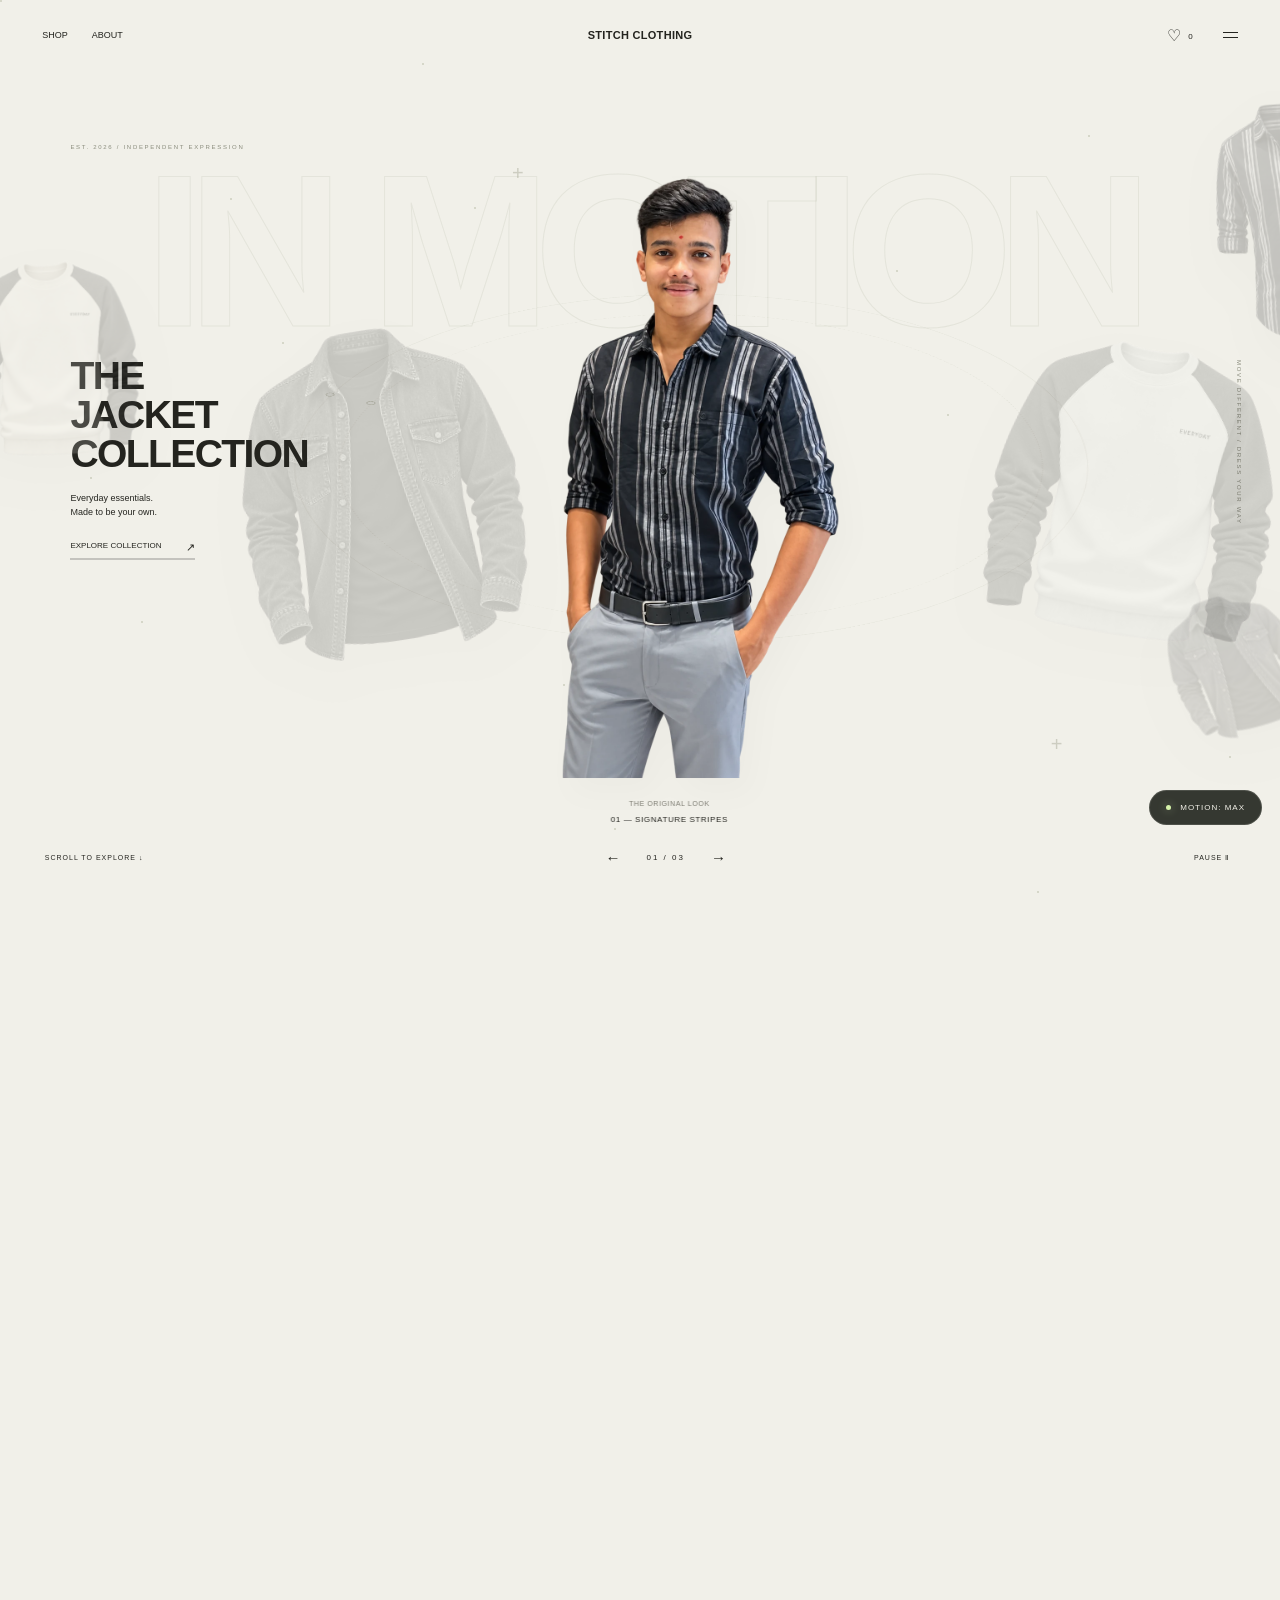
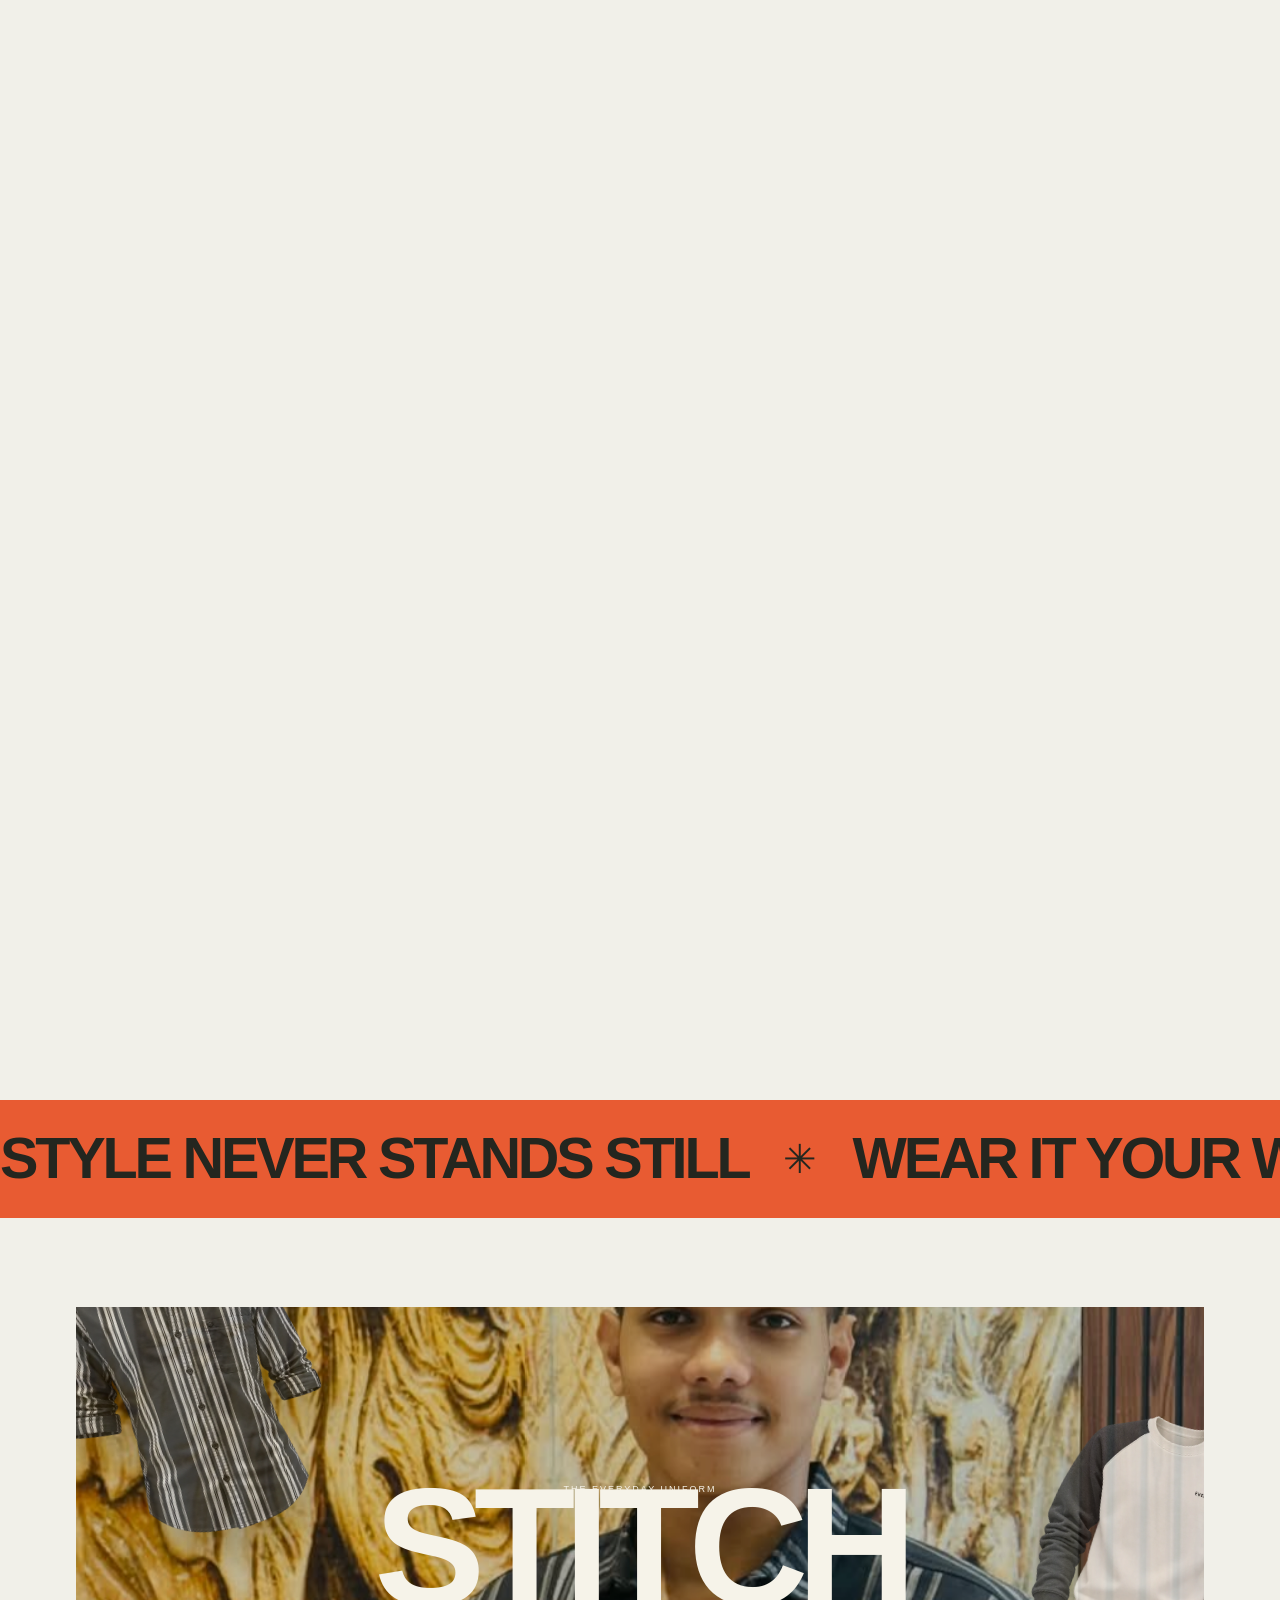
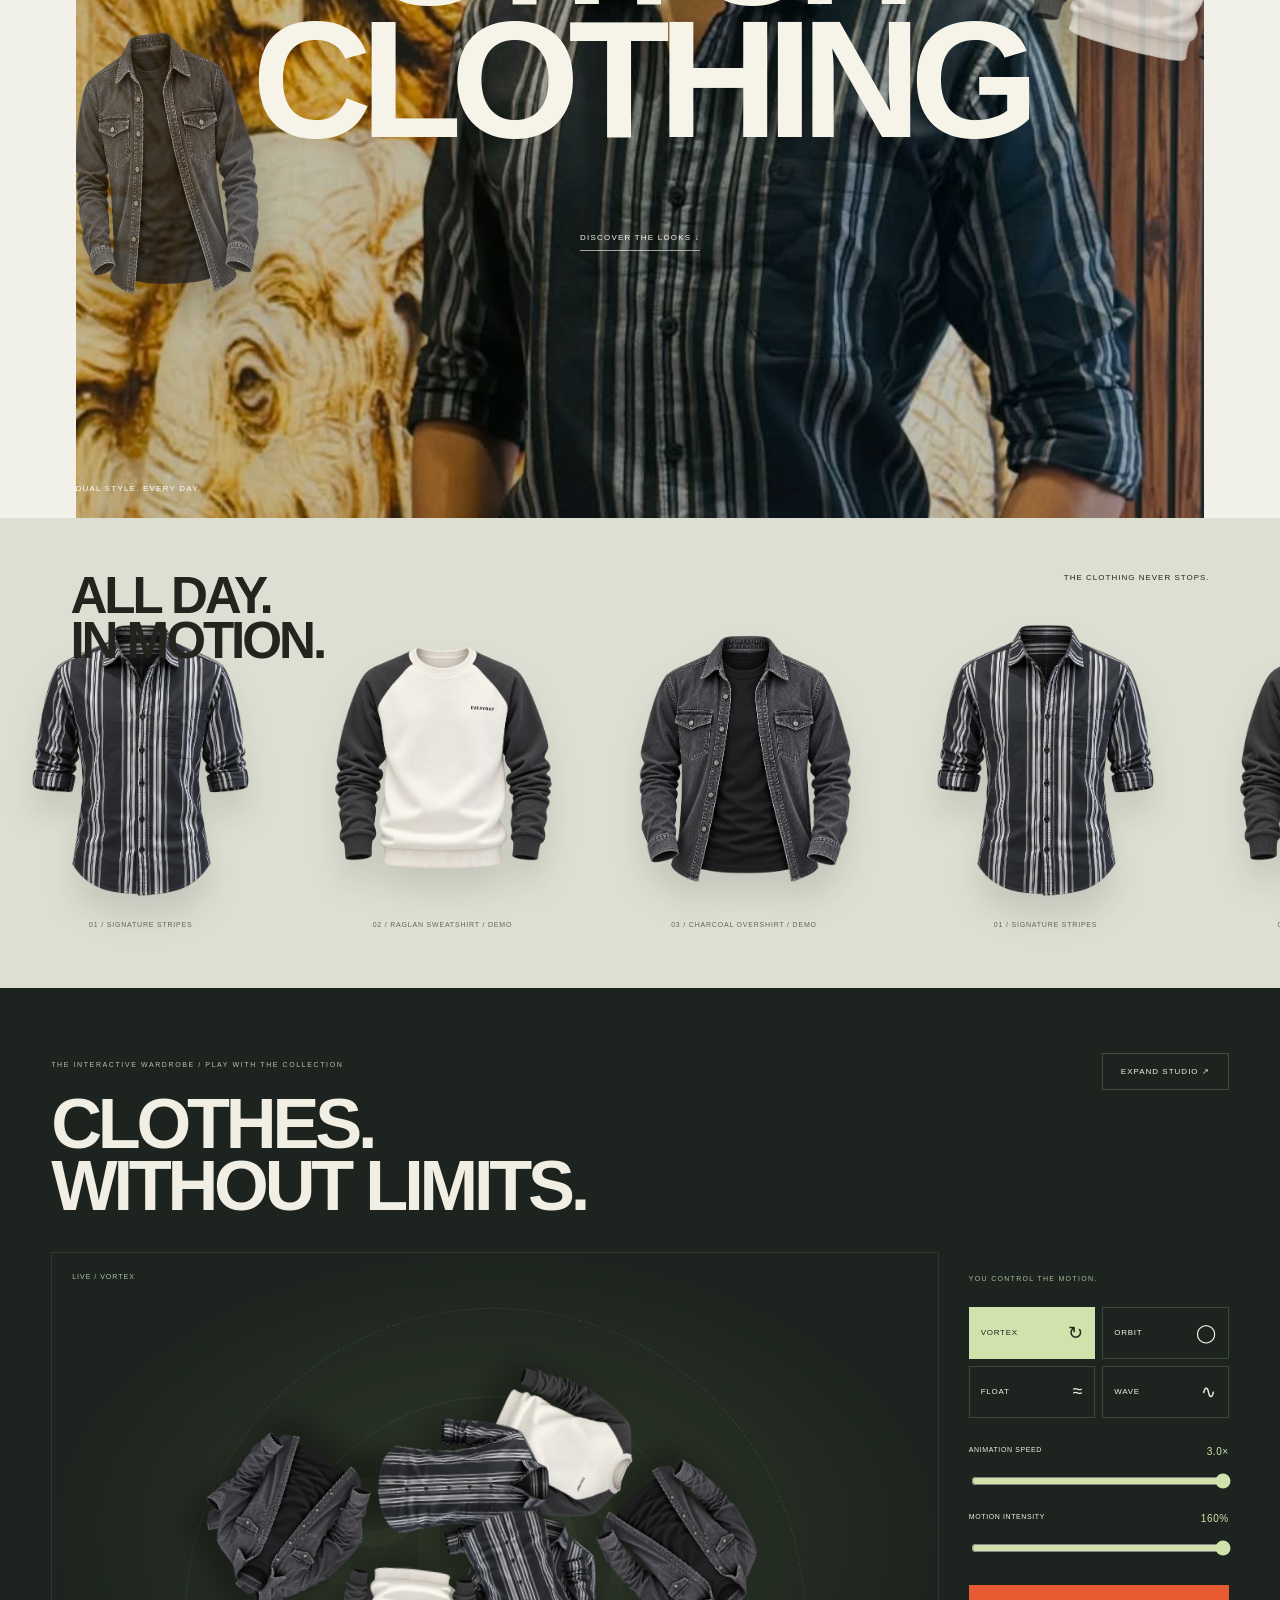
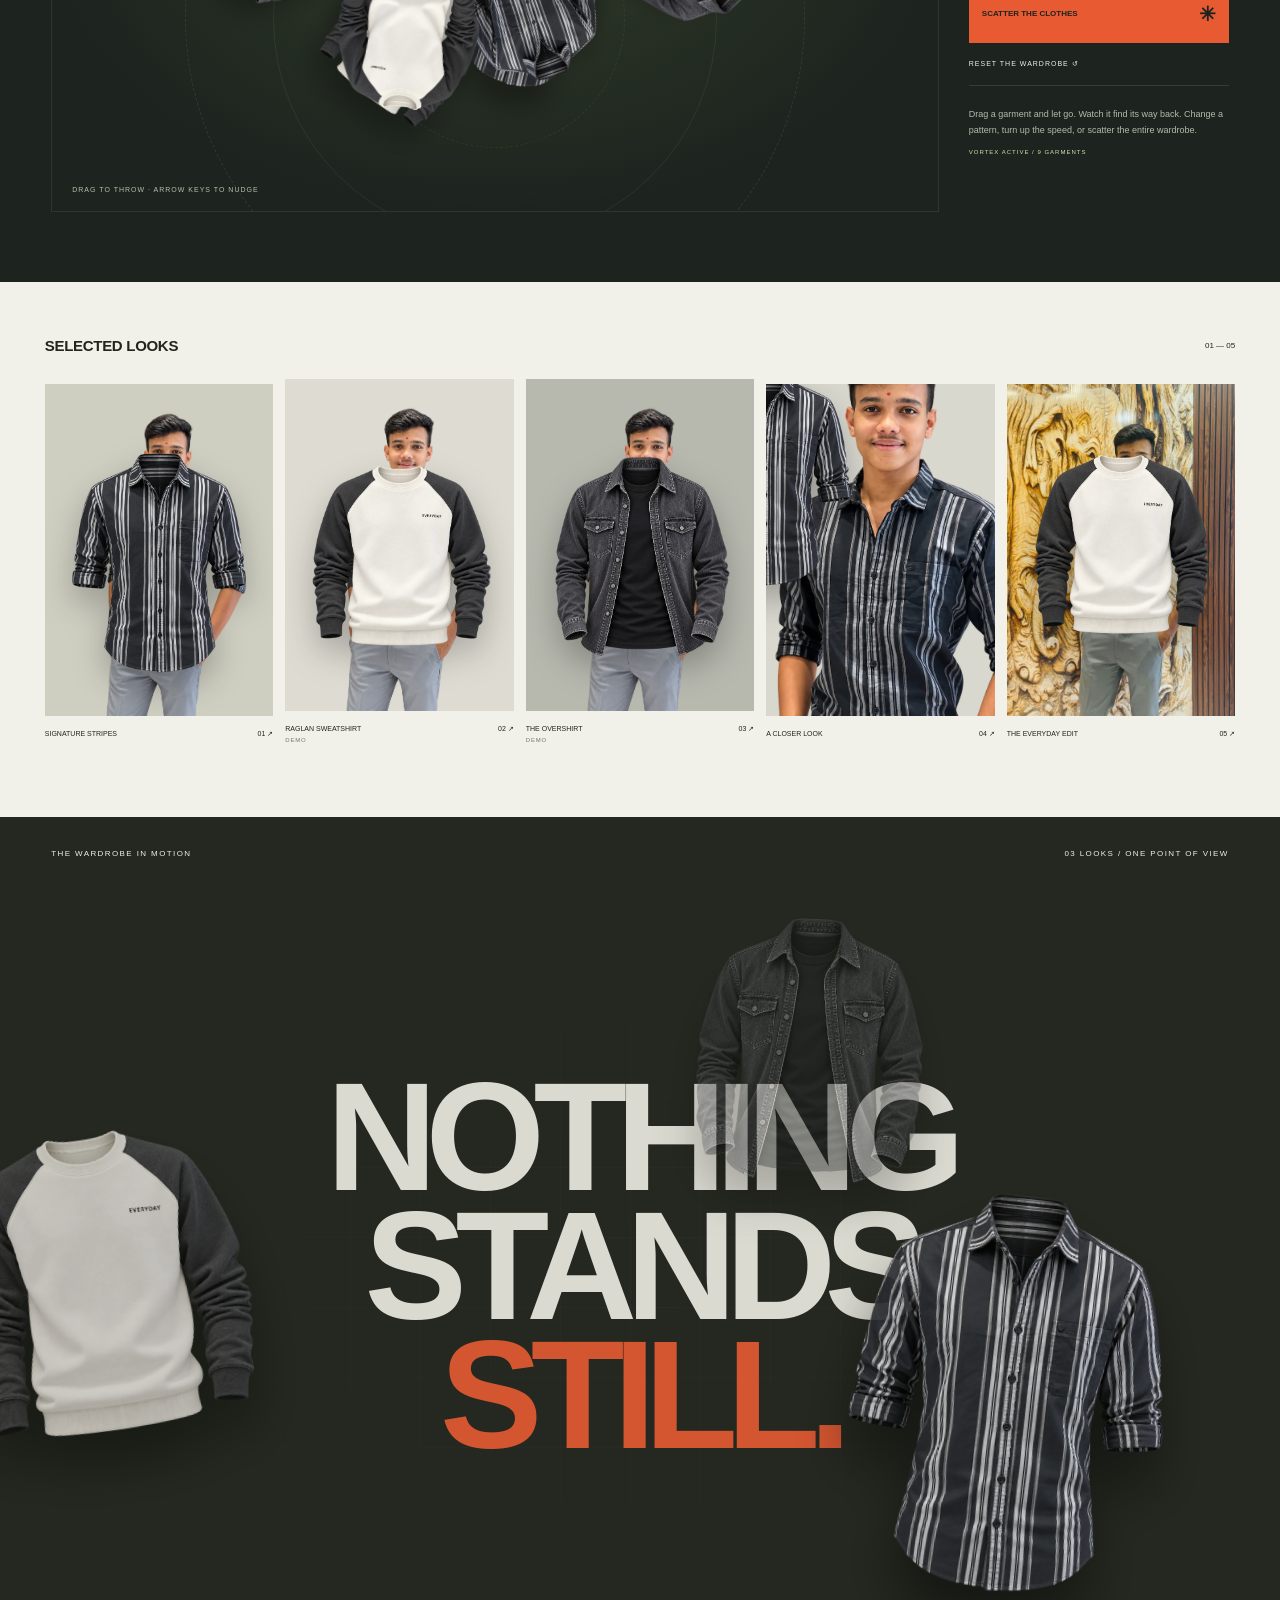
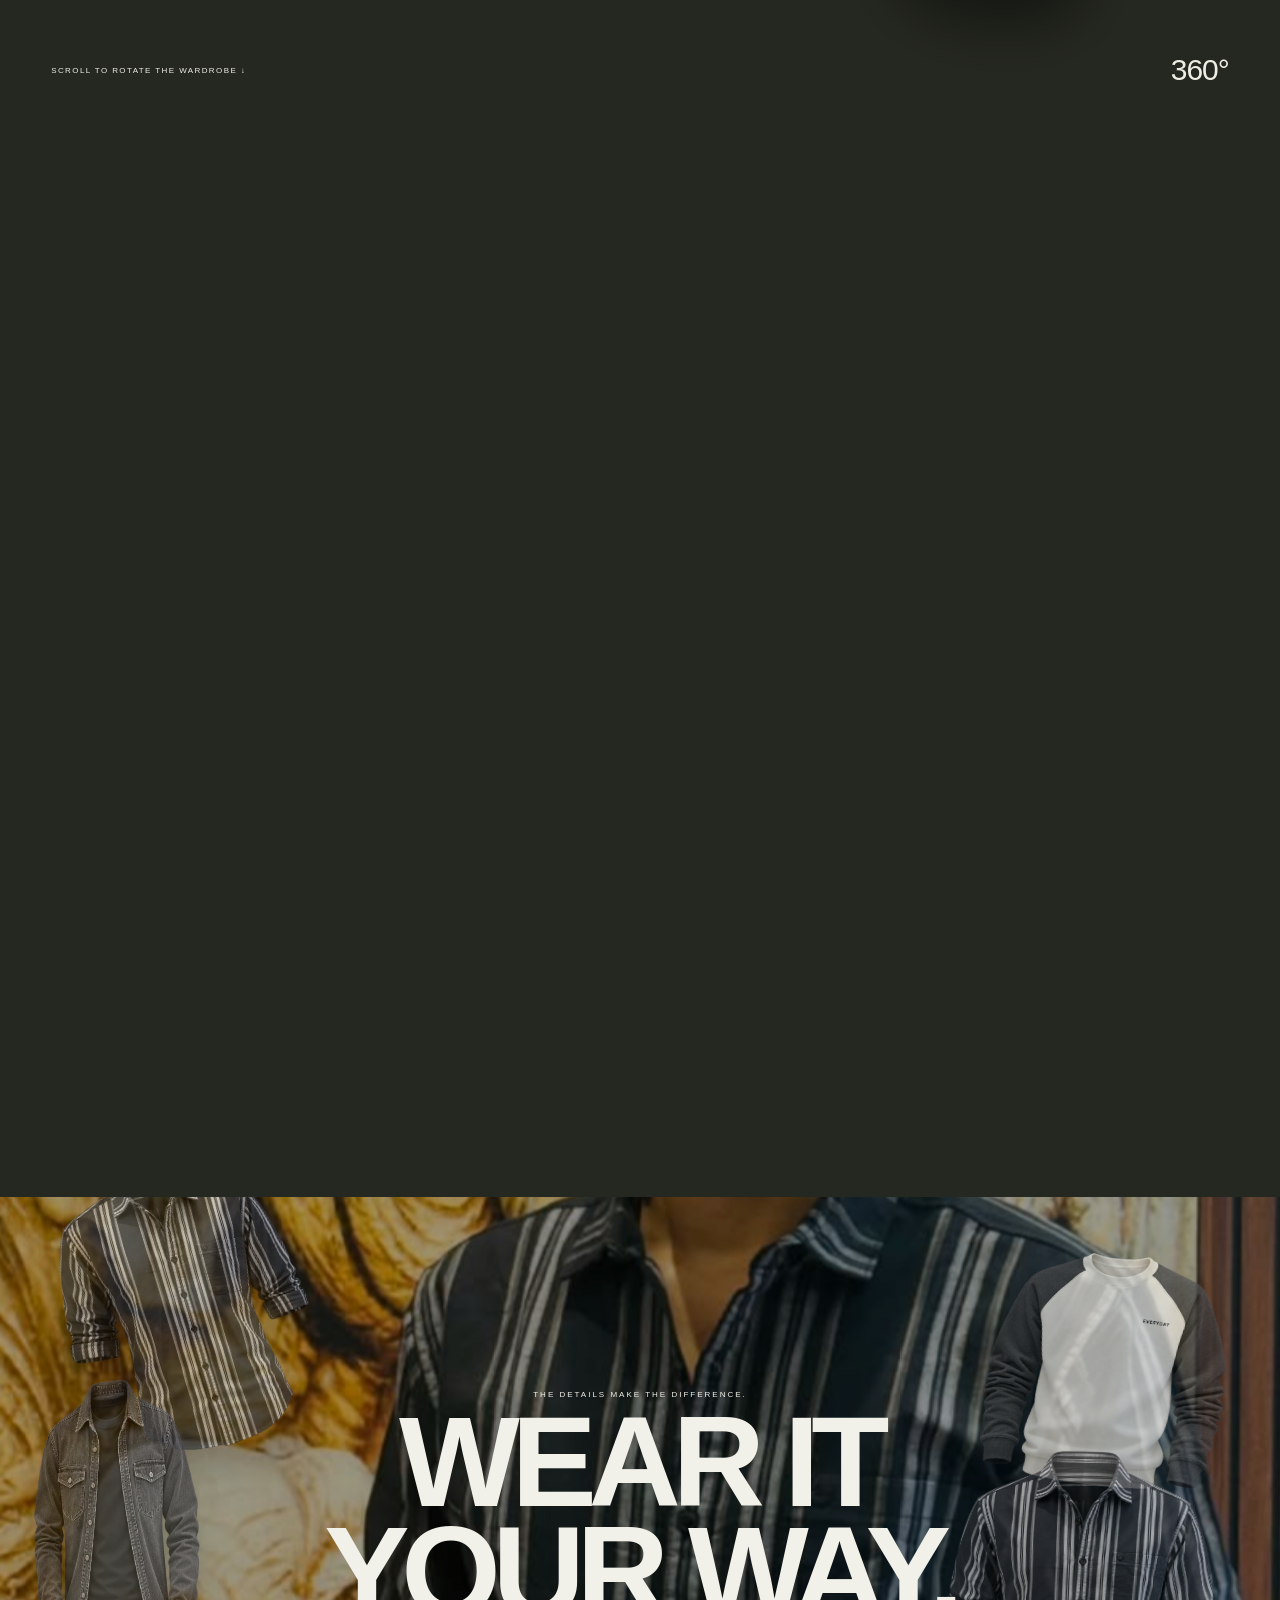
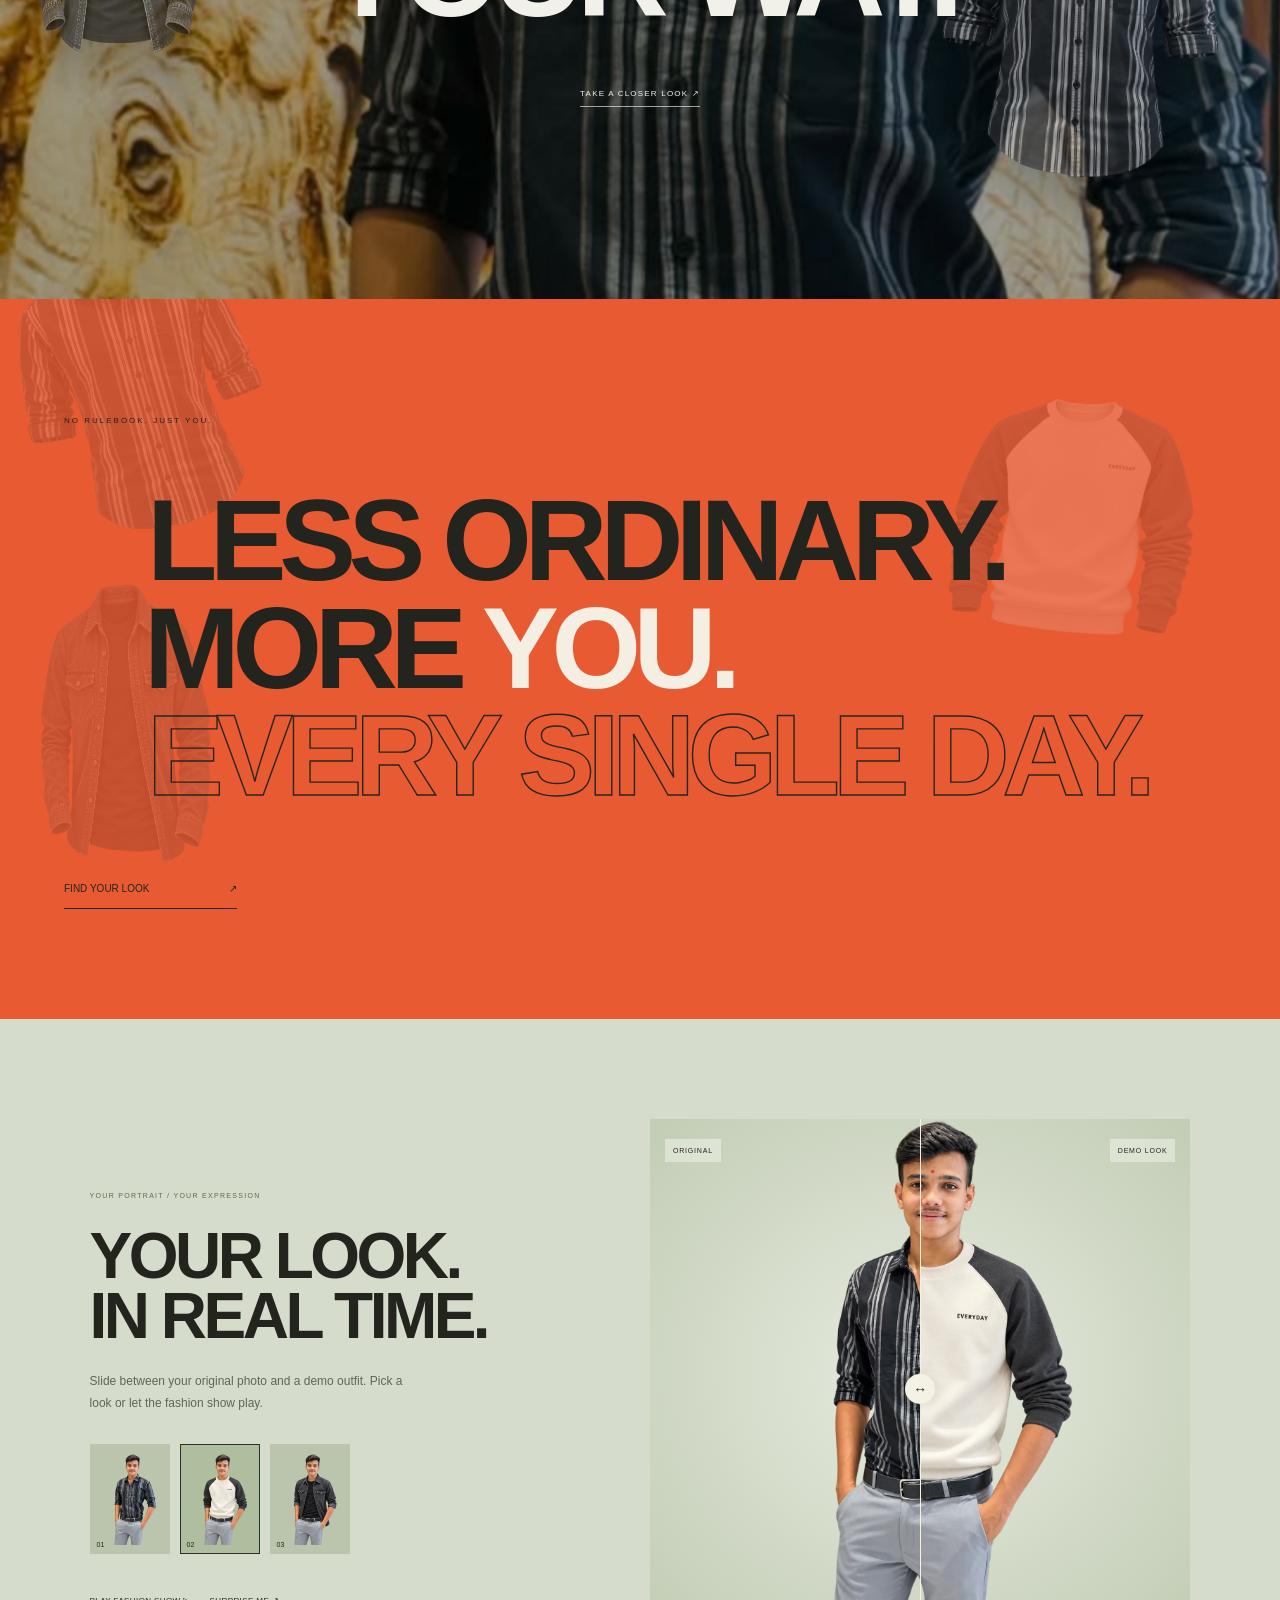
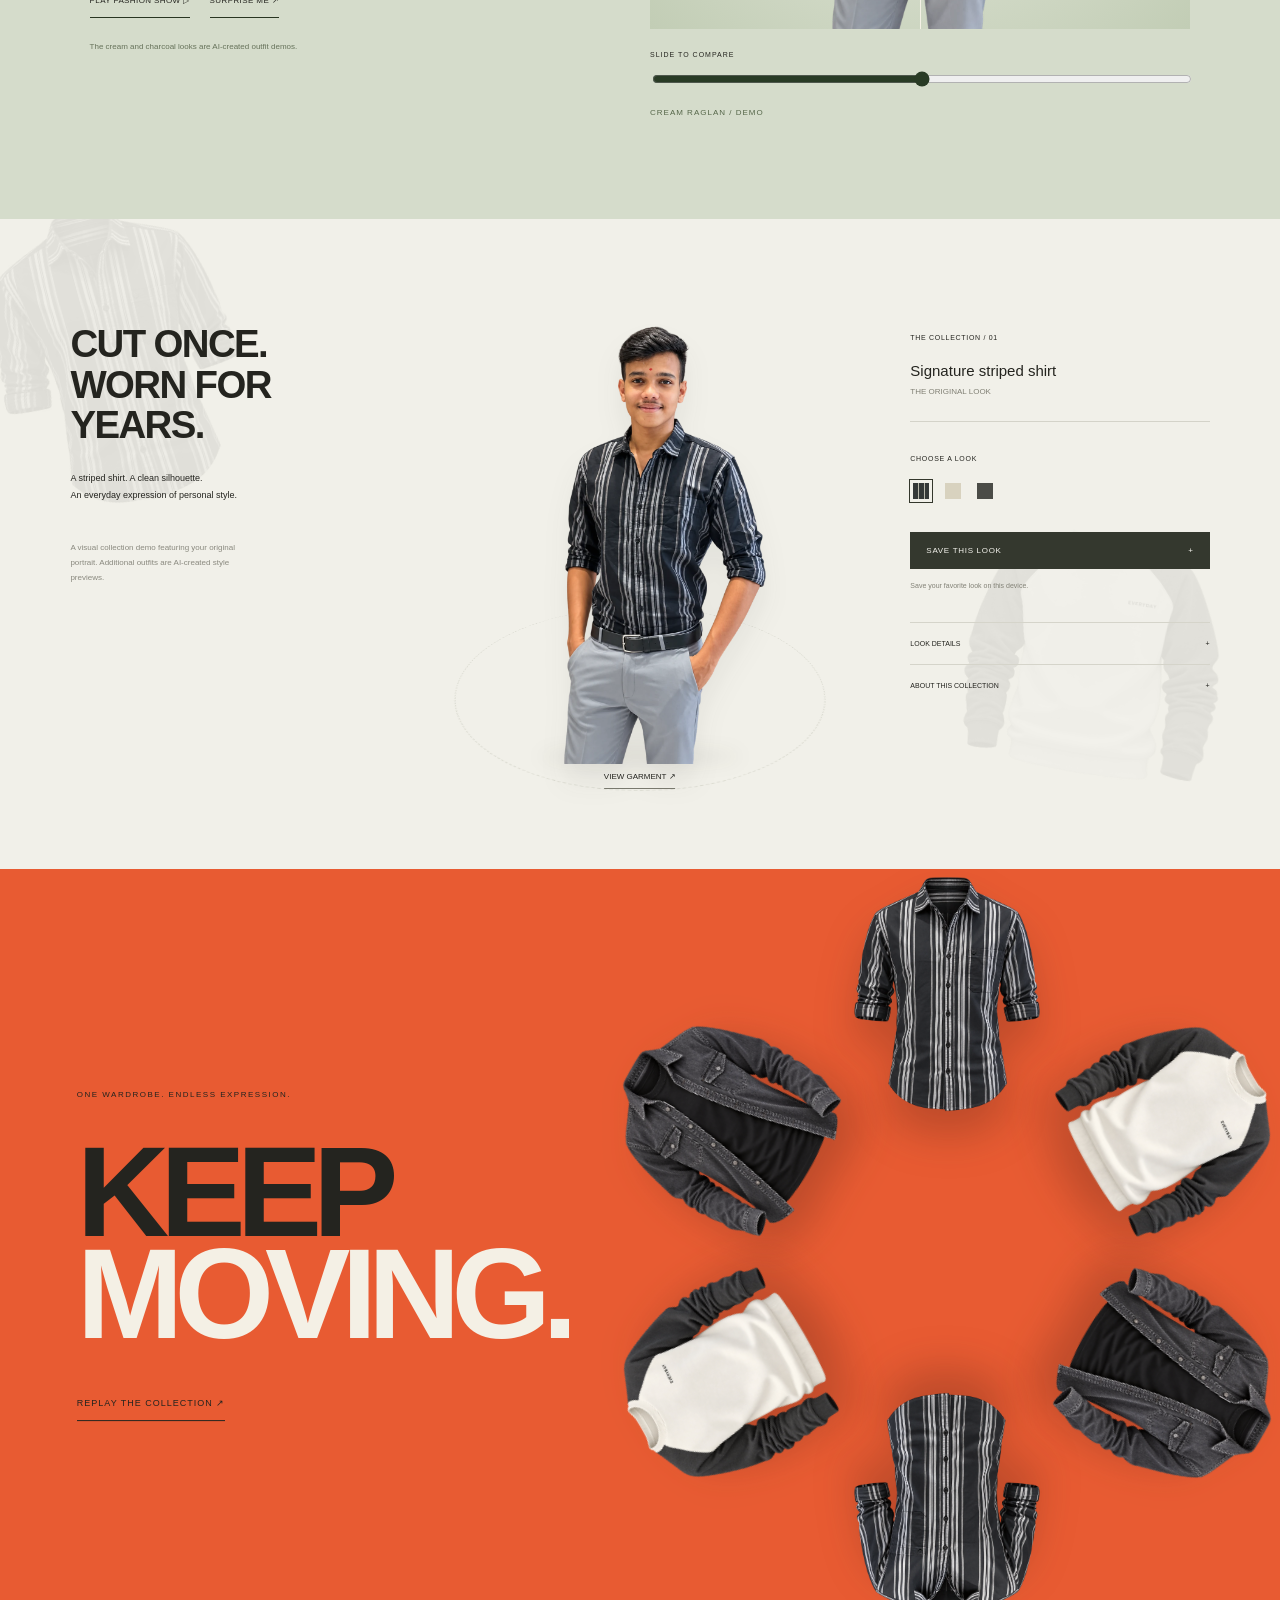
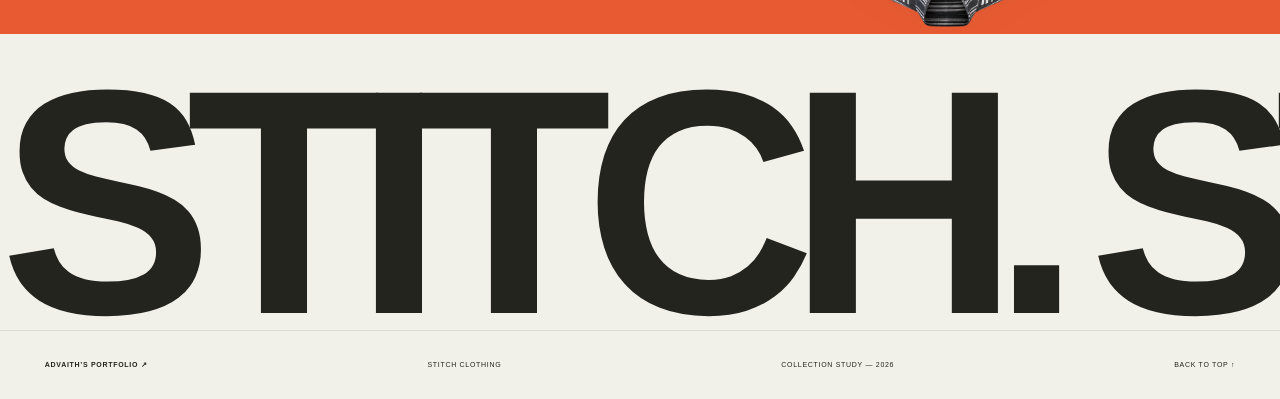
<file: stitch-clothing/index.html>
<!doctype html><html lang="en"><head><meta charset="UTF-8"><meta name="viewport" content="width=device-width, initial-scale=1"><meta name="description" content="A streetwear collection study featuring your portrait and two demo outfits."><title>STITCH CLOTHING — The Collection</title><link rel="stylesheet" href="style.css"><link rel="stylesheet" href="max-motion.css"><link rel="stylesheet" href="full-wardrobe.css"><link rel="stylesheet" href="motion-studio.css"><link rel="canonical" href="https://gampaadvaith2006.github.io/advaith-portfolio/stitch-clothing/"><meta property="og:type" content="website"><meta property="og:title" content="STITCH Clothing — Interactive Motion Studio"><meta property="og:description" content="A fashion frontend demo by Gampa Advaith: draggable garments, animated outfits, four motion patterns, and a live outfit comparison slider."><meta property="og:url" content="https://gampaadvaith2006.github.io/advaith-portfolio/stitch-clothing/"><meta property="og:image" content="https://gampaadvaith2006.github.io/advaith-portfolio/assets/stitch-clothing-preview.jpg"><meta property="og:image:alt" content="Interactive clothing studio with moving garments and animation controls"><meta name="twitter:card" content="summary_large_image"></head><body>
<header><nav aria-label="Main navigation"><a href="#collection">SHOP</a><a href="#lookbook">ABOUT</a></nav><a class="logo" href="#collection">STITCH CLOTHING</a><div class="header-right"><button id="saved-link" aria-label="View saved look">♡ <span id="saved-count">0</span></button><button id="menu-button" aria-label="Open menu" aria-expanded="false"><span></span><span></span></button></div></header><div id="menu" hidden><a href="#collection">THE COLLECTION</a><a href="#lookbook">THE LOOKBOOK</a><a href="#details">THE DETAILS</a></div>
<main><section class="collection-scroll" id="collection"><div class="collection-stage"><div class="collection-copy"><h1>THE<br>JACKET<br>COLLECTION</h1><p>Everyday essentials.<br>Made to be your own.</p><a href="#lookbook" class="small-link">EXPLORE COLLECTION <span>↗</span></a></div><div class="garment garment-left" aria-hidden="true"><img src="assets/shirt.webp" alt=""></div><div class="garment garment-right" aria-hidden="true"><img src="assets/shirt.webp" alt=""></div><div class="model-frame"><img id="model" src="assets/portrait.webp" alt="Original look: dark striped shirt with light tailored trousers"></div><div class="slide-label"><span id="look-type">THE ORIGINAL LOOK</span><span id="look-name">01 — SIGNATURE STRIPES</span></div><div class="collection-bottom"><span>SCROLL TO EXPLORE ↓</span><div class="carousel-controls"><button id="previous" aria-label="Previous outfit">←</button><span id="slide-counter" aria-live="polite">01 / 03</span><button id="next" aria-label="Next outfit">→</button></div><button id="auto-toggle" aria-pressed="true" aria-label="Pause outfit slideshow">PAUSE Ⅱ</button></div></div></section>
<section class="editorial" id="lookbook" aria-label="Collection editorial"><img src="assets/editorial.jpg" alt="Original portrait from the supplied photo" loading="lazy"><div class="editorial-shade"></div><div class="editorial-title"><span>THE EVERYDAY UNIFORM</span><h2>STITCH<br>CLOTHING</h2><a href="#looks">DISCOVER THE LOOKS ↓</a></div><span class="editorial-note">INDIVIDUAL STYLE. EVERY DAY.</span></section>
<section class="looks-section" id="looks"><div class="section-heading"><h2>SELECTED LOOKS</h2><span>01 — 05</span></div><div class="looks-grid"><button class="look-card" data-look="0"><div class="card-image original"><img src="assets/portrait.webp" alt="Original striped shirt look" loading="lazy"></div><div class="card-caption"><span>SIGNATURE STRIPES</span><span>01 ↗</span></div></button><button class="look-card" data-look="1"><div class="card-image cream"><img src="assets/cream.webp" alt="Cream sweatshirt demo outfit" loading="lazy"></div><div class="card-caption"><span>RAGLAN SWEATSHIRT <small>DEMO</small></span><span>02 ↗</span></div></button><button class="look-card" data-look="2"><div class="card-image charcoal"><img src="assets/charcoal.webp" alt="Charcoal overshirt demo outfit" loading="lazy"></div><div class="card-caption"><span>THE OVERSHIRT <small>DEMO</small></span><span>03 ↗</span></div></button><button class="look-card" data-look="0"><div class="card-image detail-crop"><img src="assets/portrait.webp" alt="Striped shirt collar and fabric details" loading="lazy"></div><div class="card-caption"><span>A CLOSER LOOK</span><span>04 ↗</span></div></button><button class="look-card" data-look="2"><div class="card-image editorial-crop"><img src="assets/editorial.jpg" alt="Original portrait and setting" loading="lazy"></div><div class="card-caption"><span>THE EVERYDAY EDIT</span><span>05 ↗</span></div></button></div></section>
<section class="campaign"><img src="assets/editorial.jpg" alt="Portrait editorial detail" loading="lazy"><div><span>THE DETAILS MAKE THE DIFFERENCE.</span><h2>WEAR IT<br>YOUR WAY.</h2><a href="#details">TAKE A CLOSER LOOK ↗</a></div></section>
<section class="product-section" id="details"><div class="product-copy"><h2>CUT ONCE.<br>WORN FOR<br>YEARS.</h2><p>A striped shirt. A clean silhouette.<br>An everyday expression of personal style.</p><p class="demo-note">A visual collection demo featuring your original portrait. Additional outfits are AI-created style previews.</p></div><div class="product-image"><img id="detail-model" src="assets/portrait.webp" alt="Original striped shirt outfit"><button id="view-toggle" aria-label="Switch product view">VIEW SHIRT ↗</button></div><div class="product-info"><span class="overline">THE COLLECTION / 01</span><h3 id="product-name">Signature striped shirt</h3><p id="product-note">THE ORIGINAL LOOK</p><div class="rule"></div><span class="field-label">CHOOSE A LOOK</span><div class="swatches"><button class="swatch stripe selected" aria-label="Select original striped shirt" data-look="0" aria-pressed="true"></button><button class="swatch ivory" aria-label="Select cream demo sweatshirt" data-look="1" aria-pressed="false"></button><button class="swatch dark" aria-label="Select charcoal demo overshirt" data-look="2" aria-pressed="false"></button></div><button class="save-button" id="save-look">SAVE THIS LOOK <span>+</span></button><p class="save-note" id="save-status" role="status">Save your favorite look on this device.</p><details><summary>LOOK DETAILS <span>+</span></summary><p id="look-description">Dark charcoal shirt with fine vertical stripes, an open collar, and light tailored trousers.</p></details><details><summary>ABOUT THIS COLLECTION <span>+</span></summary><p>A design demo inspired by the supplied video. The original look uses your background-removed photo. The other two outfits are demo styling concepts.</p></details></div></section></main><footer><a href="../">ADVAITH’S PORTFOLIO ↗</a><a href="#collection">STITCH CLOTHING</a><span>COLLECTION STUDY — 2026</span><a href="#collection">BACK TO TOP ↑</a></footer><script src="app.js"></script><script src="max-motion.js"></script><script src="full-wardrobe.js"></script><script src="motion-studio.js"></script></body></html>
</file>
<file: stitch-clothing/style.css>
:root{--paper:#f1f0e9;--ink:#24241f;--progress:0}*{box-sizing:border-box}html{scroll-behavior:smooth;scroll-padding-top:65px}body{margin:0;background:var(--paper);color:var(--ink);font-family:Arial,Helvetica,sans-serif}a{color:inherit;text-decoration:none}button{color:inherit;font:inherit;cursor:pointer;border:0;background:none}button,a{-webkit-tap-highlight-color:transparent}button:focus-visible,a:focus-visible,summary:focus-visible{outline:2px solid #575c45;outline-offset:5px}header{height:70px;position:absolute;top:0;left:0;right:0;padding:0 3.3%;display:grid;grid-template-columns:1fr 1fr 1fr;align-items:center;z-index:20;font-size:9px}header nav{display:flex;gap:24px}.logo{font-weight:700;letter-spacing:.3px;text-align:center;font-size:11px}.header-right{display:flex;align-items:center;justify-content:end;gap:22px}#saved-link{font-size:16px;padding:8px}#saved-count{font-size:8px;vertical-align:middle;margin-left:3px}#menu-button{display:flex;flex-direction:column;gap:4px;padding:10px 0}#menu-button span{width:15px;height:1px;background:var(--ink)}#menu{position:absolute;right:3%;top:60px;z-index:22;padding:30px;background:#e4e3da;box-shadow:0 6px 25px #0000000c}#menu a{display:block;font-size:11px;padding:13px 25px}.collection-scroll{height:200svh;position:relative}.collection-stage{height:100svh;min-height:550px;position:sticky;top:0;overflow:hidden;background:var(--paper);transition:background-color .8s}.collection-copy{position:absolute;left:5.5%;top:43%;z-index:5;transform:translateY(-15%);width:220px}h1{font-size:clamp(28px,3.05vw,55px);line-height:.93;letter-spacing:-1.6px;margin:0 0 17px;font-weight:800}.collection-copy p{font-size:9px;line-height:1.6;margin:0}.small-link{font-size:8px;display:inline-flex;gap:24px;margin-top:21px;padding-bottom:5px;border-bottom:1px solid #3337}.small-link span{font-size:11px}.model-frame{position:absolute;height:67%;width:36%;left:37%;bottom:12%;z-index:3;overflow:hidden;transform:translateY(calc(var(--progress) * -10px))}.model-frame img{height:100%;width:100%;object-fit:contain;object-position:center bottom;transform:translateX(-6%);opacity:1;transition:opacity .25s,translate .65s;filter:drop-shadow(10px 15px 14px #00000005)}.model-frame img.changing{opacity:0;translate:25px 0}.garment{position:absolute;top:33%;width:25%;height:43%;z-index:1;opacity:.19;filter:grayscale(1);will-change:transform}.garment img{height:100%;width:100%;object-fit:contain}.garment-left{left:17%;transform:translateX(calc(var(--progress) * -100px)) rotate(-9deg)}.garment-right{right:-1%;transform:translateX(calc(var(--progress) * 100px)) rotate(9deg)}.slide-label{position:absolute;bottom:8.4%;left:50%;transform:translateX(-25%);display:flex;flex-direction:column;align-items:center;gap:8px;font-size:8px;letter-spacing:.6px}.slide-label span:first-child{font-size:7px;color:#7d7c72}.collection-bottom{position:absolute;left:3.5%;right:3.5%;bottom:26px;display:flex;align-items:center;justify-content:space-between;font-size:7px;letter-spacing:1px}.carousel-controls{display:flex;align-items:center;gap:14px}.carousel-controls button{font-size:15px;padding:8px 12px}.carousel-controls span{font-size:8px;letter-spacing:2px}.collection-bottom>button{font-size:7px;letter-spacing:1px}.editorial{height:100svh;min-height:550px;max-height:1100px;position:relative;overflow:hidden;background:#353932}.editorial>img{width:100%;height:100%;object-fit:cover;object-position:50% 32%}.editorial-shade{position:absolute;inset:0;background:#0003}.editorial-title{position:absolute;inset:0;display:flex;align-items:center;justify-content:center;flex-direction:column;color:#f6f3e9;text-align:center}.editorial-title>span{font-size:9px;letter-spacing:2px}.editorial-title h2{font-size:clamp(65px,13vw,220px);line-height:.8;letter-spacing:-.07em;margin:36px 0;font-weight:900}.editorial-title a,.campaign a{font-size:8px;letter-spacing:1.2px;border-bottom:1px solid #fff9;padding-bottom:8px}.editorial-note{position:absolute;bottom:25px;left:3.5%;font-size:8px;letter-spacing:1.2px;color:white}.looks-section{padding:55px 3.5% 60px}.section-heading{display:flex;align-items:center;justify-content:space-between;margin-bottom:25px}.section-heading h2{font-size:15px;letter-spacing:-.3px;margin:0}.section-heading>span{font-size:8px}.looks-grid{display:grid;grid-template-columns:repeat(5,1fr);gap:12px}.look-card{padding:0;text-align:left;min-width:0}.card-image{position:relative;height:clamp(190px,26vw,430px);overflow:hidden;background:#d8d8cf}.card-image img{width:100%;height:100%;object-fit:contain;object-position:bottom;transition:transform .7s}.look-card:hover img{transform:scale(1.045)}.cream{background:#dedbd2}.charcoal{background:#b7b8ae}.original{background:#cecec1}.detail-crop img{height:175%;max-width:none;position:absolute;width:175%;left:-40%;top:-15%;object-fit:cover}.editorial-crop img{object-fit:cover;object-position:55% 25%}.card-caption{display:flex;justify-content:space-between;gap:4px;font-size:7px;padding:12px 0;line-height:1.7}.card-caption small{display:block;font-size:6px;color:#77776d;letter-spacing:.8px}.campaign{height:78svh;min-height:450px;max-height:900px;position:relative;overflow:hidden;background:#292a24}.campaign>img{width:100%;height:100%;object-fit:cover;object-position:50% 47%;filter:brightness(.65);transform:scale(1.4)}.campaign>div{position:absolute;inset:0;display:flex;align-items:center;justify-content:center;flex-direction:column;color:var(--paper)}.campaign span{font-size:8px;letter-spacing:2px}.campaign h2{font-size:clamp(55px,10vw,150px);line-height:.86;letter-spacing:-.065em;text-align:center;margin:35px 0}.product-section{min-height:650px;padding:105px 5.5% 90px;display:grid;grid-template-columns:1fr 1.35fr 1fr;gap:6%;align-items:start}.product-copy h2{font-size:clamp(27px,3vw,52px);line-height:.97;letter-spacing:-1.6px;margin:0 0 25px}.product-copy p{font-size:9px;line-height:1.9;max-width:210px}.product-copy .demo-note{font-size:8px;color:#8a897f;margin-top:35px;max-width:180px}.product-image{height:440px;position:relative;text-align:center}.product-image>img{width:100%;height:100%;object-fit:contain}.product-image>button{position:absolute;bottom:-25px;left:50%;transform:translateX(-50%);white-space:nowrap;font-size:8px;border-bottom:1px solid #79796e;padding:7px 0}.product-info{padding-top:2px}.overline,.field-label{font-size:7px;letter-spacing:.7px}h3{font-size:15px;font-weight:500;margin:18px 0 8px}.product-info>p{font-size:8px;color:#828176}.rule{height:1px;background:#d4d3c9;margin:25px 0}.swatches{display:flex;gap:10px;margin:15px 0 30px}.swatch{height:22px;width:22px;padding:0;border:3px solid var(--paper);outline:1px solid transparent}.swatch.selected{outline-color:#34372c}.stripe{background:repeating-linear-gradient(90deg,#343837 0px,#343837 5px,#b7b7aa 5px,#b7b7aa 6px)}.ivory{background:#d8d2bf}.dark{background:#4b4c47}.save-button{width:100%;display:flex;justify-content:space-between;background:#34382e;color:#f5f4ee;padding:14px 16px;font-size:8px;letter-spacing:.7px}.save-note{font-size:7px!important;margin:12px 0 30px!important;line-height:1.5}details{border-top:1px solid #d5d4ca;padding:17px 0;font-size:8px}summary{list-style:none;cursor:pointer;display:flex;justify-content:space-between;font-size:7px}summary::-webkit-details-marker{display:none}details p{line-height:1.9;color:#747368}footer{padding:30px 3.5%;border-top:1px solid #dcdcd2;display:flex;justify-content:space-between;font-size:7px;letter-spacing:.7px}footer>a:first-child{font-weight:bold}@media(min-width:1600px){.collection-copy{left:8%}.model-frame{width:32%;left:39%}.garment-left{left:22%}}@media(max-width:640px){header{height:60px;padding:0 5%;font-size:7px}header nav{gap:12px}.logo{font-size:9px;white-space:nowrap}.header-right{gap:10px}.collection-stage{min-height:600px}.collection-copy{left:6%;top:30%;width:150px}h1{font-size:29px;letter-spacing:-1.1px}.collection-copy p{font-size:8px}.small-link{font-size:6px;gap:13px;margin-top:14px}.model-frame{height:57%;width:65%;left:29%;bottom:14%}.garment{top:38%;height:29%;width:42%;opacity:.13}.garment-left{left:-9%}.garment-right{right:-18%}.slide-label{left:57%;bottom:9.5%;transform:translateX(-25%);font-size:6px}.slide-label span:first-child{font-size:6px}.collection-bottom{bottom:20px;font-size:6px}.collection-bottom>button{font-size:6px}.carousel-controls{gap:5px}.carousel-controls button{padding:6px}.editorial{min-height:600px}.editorial>img{object-position:54% center}.editorial-title h2{font-size:20vw}.looks-section{padding:35px 5%}.section-heading h2{font-size:12px}.looks-grid{grid-template-columns:repeat(5,145px);overflow:auto;scroll-snap-type:x mandatory;padding-bottom:10px}.look-card{scroll-snap-align:start}.card-image{height:220px}.campaign{height:70svh;min-height:450px}.campaign>img{object-position:58% center}.product-section{grid-template-columns:1fr 1.1fr;padding:60px 6%;gap:30px 10px}.product-copy h2{font-size:28px}.product-copy p{font-size:8px}.product-image{height:330px}.product-info{grid-column:1/-1;padding-top:30px}.product-copy .demo-note{max-width:140px;font-size:7px}.product-info h3{font-size:18px}.product-info>p,details p{font-size:10px}.product-info .overline,.field-label,summary{font-size:9px}.save-button{font-size:10px;padding:18px}.save-note{font-size:8px!important}footer{font-size:6px;gap:10px}}@media(prefers-reduced-motion:reduce){html{scroll-behavior:auto}*{transition:none!important}.collection-scroll{height:100svh}.collection-stage{position:relative}.garment{transform:none!important}}

/* Choreographed wardrobe and scroll motion. */
.collection-scroll{height:300svh}
.collection-stage{perspective:1100px}
.model-frame{transform:none;overflow:visible}
.model-frame img{transition:none;translate:none;transform:translateX(-6%);will-change:auto}
.model-frame img.changing{opacity:1;translate:none}
.garment{transition:opacity .25s;animation:garment-drift 5s ease-in-out infinite alternate}
.garment-left{left:17%;transform:rotate(-9deg)}
.garment-right{right:-1%;transform:rotate(9deg);animation-delay:-2.5s}
.garment img{filter:drop-shadow(0 18px 18px #0000000c)}
.flying-garment{position:absolute;left:0;top:0;object-fit:contain;pointer-events:none;opacity:0;z-index:7;will-change:transform,opacity;backface-visibility:hidden}
.flying-garment.outgoing{z-index:6}
.wardrobe-changing .garment{animation-play-state:paused}
.collection-copy{transform:translate3d(0,calc(-15% - var(--progress)*20px),0)}
.editorial{--section-progress:0;will-change:clip-path}
.editorial>img{transform:translateY(calc((.5 - var(--section-progress))*80px)) scale(calc(1.18 - var(--section-progress)*.13));will-change:transform}
.editorial-title h2{transform:translateY(calc((.5 - var(--section-progress))*-100px));will-change:transform}
.campaign{--section-progress:0}
.campaign>img{transform:translateY(calc((.5 - var(--section-progress))*70px)) scale(calc(1.5 - var(--section-progress)*.2));will-change:transform}
.campaign h2{transform:translateY(calc((.5 - var(--section-progress))*-55px))}
.scroll-reveal{opacity:0;transform:translateY(42px);transition:opacity .8s ease var(--reveal-delay,0ms),transform 1s cubic-bezier(.16,1,.3,1) var(--reveal-delay,0ms)}
.scroll-reveal.revealed{opacity:1;transform:translateY(0)}
.product-image{perspective:900px}
.product-image>img{backface-visibility:hidden}
@keyframes garment-drift{from{translate:0 -6px;rotate:-1deg}to{translate:0 7px;rotate:1deg}}
@media(max-width:640px){.garment-left{left:-9%}.garment-right{right:-18%}.collection-scroll{height:270svh}}
@media(prefers-reduced-motion:reduce){.collection-scroll{height:100svh}.garment{animation:none}.flying-garment{display:none}.scroll-reveal{opacity:1;transform:none}.editorial,.editorial>img,.editorial-title h2,.campaign>img,.campaign h2{transform:none!important;clip-path:none!important}.collection-copy{transform:translateY(-15%)}}
</file>
<file: stitch-clothing/max-motion.css>
:root{--accent:#e85b32;--reading:0}.reading-progress{position:fixed;top:0;left:0;width:100%;height:3px;background:var(--accent);transform:scaleX(var(--reading));transform-origin:left;z-index:100;pointer-events:none}.motion-toggle{position:fixed;bottom:18px;right:18px;z-index:50;background:#23261fe8;color:#f4f2e9;padding:12px 16px;border:1px solid #c4c3b82e;border-radius:30px;font-size:8px;letter-spacing:1px;backdrop-filter:blur(12px);display:flex;align-items:center;gap:9px}.motion-toggle i{height:5px;width:5px;background:#d6f3aa;border-radius:50%;box-shadow:0 0 10px #d6f3aa70;animation:signal-pulse 2s ease-in-out infinite}.motion-cursor{position:fixed;left:-18px;top:-18px;width:36px;height:36px;border:1px solid #77796b80;border-radius:50%;z-index:200;pointer-events:none;opacity:0;transition:width .35s,height .35s,margin .35s,background .35s,opacity .3s;mix-blend-mode:difference;color:white;display:grid;place-items:center}.motion-cursor span{opacity:0;font-size:8px;letter-spacing:1px}.motion-cursor.is-visible{opacity:1}.motion-cursor.is-over{width:54px;height:54px;margin:-9px;background:#f4f2e915}.motion-cursor.is-card{width:76px;height:76px;margin:-20px;background:#e85b32;mix-blend-mode:normal;border-color:transparent}.motion-cursor.is-card span{opacity:1}.hero-atmosphere{position:absolute;inset:0;overflow:hidden;pointer-events:none;z-index:0}.outline-word{position:absolute;left:50%;top:14%;transform:translateX(-50%);white-space:nowrap;font-size:clamp(100px,17vw,300px);font-weight:900;letter-spacing:-.08em;color:transparent;-webkit-text-stroke:1px #666b4f17;animation:outline-drift 14s ease-in-out infinite alternate}.orbit-ring{position:absolute;left:54%;top:52%;width:min(62vw,900px);height:min(62vw,900px);border:1px solid #7d826215;border-radius:50%;transform:translate(-50%,-50%) rotateX(64deg) rotate(-25deg)}.orbit-ring::after{content:'';position:absolute;left:17%;top:11%;height:7px;width:7px;border:1px solid #7d826260;border-radius:50%}.ring-two{width:min(55vw,790px);height:min(55vw,790px);border-style:dashed;animation:ring-turn 35s linear infinite}.coordinate{position:absolute;font-size:6px;letter-spacing:1.7px;color:#898b7c}.top-coordinate{top:16%;left:5.5%}.side-coordinate{right:3%;top:40%;writing-mode:vertical-rl}.crosshair{position:absolute;font-style:normal;font-size:20px;color:#9b9e8b6b}.crosshair-one{left:40%;top:18%}.crosshair-two{right:17%;bottom:16%}.hero-scanline{position:absolute;top:-5%;height:1px;left:0;right:0;background:linear-gradient(90deg,transparent,#89916b25,transparent);animation:scan-travel 11s linear infinite}.model-frame{translate:var(--mouse-x,0px) calc(var(--mouse-y,0px) + var(--breathe,0px));transition:translate .7s cubic-bezier(.2,.8,.2,1)}.intro-playing .model-frame{opacity:0;transform:translateY(70px) scale(.9)}.intro-finished .model-frame{opacity:1;transform:translateY(0) scale(1);transition:opacity 1.3s,transform 1.6s cubic-bezier(.16,1,.3,1),translate .7s}.text-line{display:block;overflow:hidden;line-height:1.05}.text-line>span{display:block;transform:translateY(110%);transition:transform 1s cubic-bezier(.16,1,.3,1);transition-delay:calc(var(--line)*100ms + 150ms)}.intro-finished h1 .text-line>span,.motion-in-view .text-line>span,.motion-paused .text-line>span{transform:translateY(0)}.collection-copy h1{line-height:1}.collection-copy .text-line{line-height:.95;padding-bottom:.05em}.collection-bottom>span{animation:scroll-nudge 2s ease-in-out infinite}.small-link span,.manifesto-link>span{display:inline-block;transition:transform .4s}.small-link:hover span,.manifesto-link:hover>span{transform:translate(4px,-4px)}header nav a{position:relative}header nav a::after{content:'';position:absolute;height:1px;left:0;right:0;bottom:-5px;background:currentColor;transform:scaleX(0);transform-origin:right;transition:transform .4s}header nav a:hover::after{transform:scaleX(1);transform-origin:left}.magnetic{transition:translate .35s cubic-bezier(.2,.8,.2,1)}.carousel-controls button{border-radius:50%;transition:background .3s,color .3s,rotate .5s}.carousel-controls button:hover{background:#2b3026;color:white;rotate:-15deg}.motion-marquee{padding:30px 0;background:var(--accent);overflow:hidden;position:relative;color:#24261f}.marquee-track{display:flex;align-items:center;gap:35px;width:max-content;animation:marquee-travel 28s linear infinite}.marquee-track span{font-size:clamp(30px,4.5vw,78px);line-height:1;font-weight:800;letter-spacing:-.055em}.marquee-track b{font-size:40px;font-weight:400;animation:asterisk-turn 12s linear infinite}.tilt-card{perspective:900px;position:relative}.tilt-card .card-image{transform:rotateX(var(--tilt-x,0deg)) rotateY(var(--tilt-y,0deg));transform-style:preserve-3d;transition:transform .35s cubic-bezier(.2,.8,.2,1),box-shadow .4s}.tilt-card:hover .card-image{box-shadow:0 25px 40px #33332324}.tilt-card .card-image::after{content:'';position:absolute;inset:0;background:linear-gradient(110deg,transparent,rgba(255,255,255,.24),transparent);translate:calc((var(--shine-x,50%) - 50%)*2) 0;opacity:0;transition:opacity .4s;pointer-events:none}.tilt-card:hover .card-image::after{opacity:1}.tilt-card .card-caption>span:last-child{transition:rotate .4s}.tilt-card:hover .card-caption>span:last-child{rotate:45deg}.motion-lab{height:220svh;background:#252820;color:#efeee5;position:relative;--lab-progress:0}.lab-sticky{height:100svh;min-height:600px;position:sticky;top:0;overflow:hidden;perspective:1000px}.lab-grid{position:absolute;inset:0;background-image:linear-gradient(#ffffff05 1px,transparent 1px),linear-gradient(90deg,#ffffff05 1px,transparent 1px);background-size:70px 70px;mask-image:radial-gradient(ellipse,#000,transparent 75%);animation:grid-drift 22s linear infinite}.lab-header,.lab-footer{position:absolute;left:4%;right:4%;display:flex;justify-content:space-between;align-items:center;font-size:8px;letter-spacing:1.4px;z-index:20}.lab-header{top:32px}.lab-footer{bottom:30px}.lab-title{position:absolute;left:50%;top:50%;transform:translate(-50%,-50%);font-size:clamp(64px,12vw,190px);line-height:.84;letter-spacing:-.075em;text-align:center;margin:0;white-space:nowrap;opacity:.9}.lab-title em{font-style:normal;color:var(--accent)}.wardrobe-orbit{position:absolute;left:50%;top:47%;height:0;width:0}.orbit-piece{position:absolute;width:clamp(160px,23vw,350px);height:clamp(230px,43vh,500px);left:calc(clamp(160px,23vw,350px)/-2);top:calc(clamp(230px,43vh,500px)/-2);padding:0;will-change:transform;transform-origin:center;transition:filter .4s}.orbit-piece img{width:100%;height:100%;object-fit:contain;filter:drop-shadow(0 35px 25px #0007)}.orbit-piece span{font-size:7px;letter-spacing:1px;color:#f0efe8;display:block;opacity:0;transform:translateY(10px);transition:opacity .4s,transform .4s;white-space:nowrap}.orbit-piece:hover{filter:brightness(1.16)}.orbit-piece:hover span,.orbit-piece:focus-visible span{opacity:1;transform:translateY(0)}.lab-degrees{font-size:30px;letter-spacing:-1px;font-variant-numeric:tabular-nums}.kinetic-manifesto{--manifesto-progress:0;padding:110px 5%;min-height:80svh;background:var(--accent);overflow:hidden;position:relative}.manifesto-kicker{font-size:8px;letter-spacing:2px}.kinetic-manifesto p{font-size:clamp(45px,9vw,150px);font-weight:900;line-height:.93;letter-spacing:-.065em;margin:60px 0}.kinetic-manifesto p>span{display:block;white-space:nowrap;transform:translateX(calc((.5 - var(--manifesto-progress))*-170px));transition:color .5s}.kinetic-manifesto p>span:nth-child(2){transform:translateX(calc((.5 - var(--manifesto-progress))*190px));padding-left:15%}.kinetic-manifesto p>span:nth-child(3){color:transparent;-webkit-text-stroke:1.4px #24261f}.kinetic-manifesto em{font-style:normal;color:#f4efe2}.manifesto-link{display:inline-flex;gap:80px;font-size:10px;border-bottom:1px solid #24261f;padding:14px 0}.footer-kinetic{display:flex;gap:35px;width:max-content;background:var(--paper);padding:40px 0 0;max-width:100%;overflow:hidden}.footer-kinetic span{font-size:clamp(120px,25vw,400px);line-height:.8;font-weight:900;letter-spacing:-.085em;white-space:nowrap;animation:footer-travel 20s linear infinite}.save-button{position:relative;overflow:hidden;transition:background .4s}.save-button::before{content:'';position:absolute;inset:0;background:#78806a;transform:translateX(-101%);transition:transform .6s cubic-bezier(.16,1,.3,1);z-index:0;opacity:.35;pointer-events:none}.save-button:hover::before{transform:translateX(0)}.save-button:hover>span{rotate:90deg}.save-button>span{transition:rotate .5s}.click-ripple{position:absolute;width:20px;height:20px;border:1px solid #e85b3280;border-radius:50%;pointer-events:none;translate:-50% -50%;animation:ripple-grow .7s ease-out forwards;z-index:20}.look-card,.orbit-piece{overflow:visible}.cinematic-intro{position:fixed;inset:0;background:#23261f;color:#f1f0e9;z-index:300;display:flex;align-items:center;justify-content:center;clip-path:inset(0);transition:clip-path .8s cubic-bezier(.76,0,.24,1);overflow:hidden}.intro-top,.intro-bottom{position:absolute;left:4%;right:4%;display:flex;justify-content:space-between;font-size:8px;letter-spacing:1.2px}.intro-top{top:32px}.intro-bottom{bottom:32px;align-items:center}.intro-bottom button{color:#eee;font-size:8px}.intro-word{font-size:clamp(80px,18vw,300px);font-weight:900;letter-spacing:-.08em;line-height:1;display:flex;overflow:hidden}.intro-word>span{animation:intro-letter .9s cubic-bezier(.16,1,.3,1) both}.intro-word>span:nth-child(2){animation-delay:.08s}.intro-word>span:nth-child(3){animation-delay:.16s}.intro-word>span:nth-child(4){animation-delay:.24s}.intro-word>span:nth-child(5){animation-delay:.32s}.intro-word>span:nth-child(6){animation-delay:.4s}.intro-word b{font-size:18px;letter-spacing:0;align-self:start;margin:20px}.intro-line{height:2px;background:var(--accent);position:absolute;bottom:0;left:0;width:100%;transform-origin:left;animation:intro-progress 1.8s ease-in-out both}.intro-done{clip-path:inset(0 0 100% 0);pointer-events:none}.motion-paused *,.motion-paused *::before,.motion-paused *::after{animation-play-state:paused!important}.motion-paused .motion-cursor{display:none}.motion-paused .scroll-reveal{opacity:1;transform:none}.motion-paused .orbit-piece-0{transform:translate(-26vw,0)!important;opacity:1!important}.motion-paused .orbit-piece-1{transform:translate(0,0)!important;opacity:1!important}.motion-paused .orbit-piece-2{transform:translate(26vw,0)!important;opacity:1!important}.motion-paused .orbit-piece span{opacity:1;transform:none}.motion-paused .lab-title{opacity:.2}.motion-paused .intro-playing{opacity:1}.motion-paused .model-frame{translate:0 0}.motion-paused .kinetic-manifesto p>span{transform:none}.motion-paused .motion-toggle i{background:#b4b5a8}
@keyframes signal-pulse{50%{opacity:.45}}@keyframes outline-drift{to{translate:-25px 15px}}@keyframes ring-turn{to{transform:translate(-50%,-50%) rotateX(64deg) rotate(335deg)}}@keyframes scan-travel{to{translate:0 110svh}}@keyframes scroll-nudge{50%{translate:0 4px}}@keyframes marquee-travel{to{transform:translateX(-50%)}}@keyframes asterisk-turn{to{rotate:360deg}}@keyframes grid-drift{to{background-position:70px 70px}}@keyframes footer-travel{to{translate:-100% 0}}@keyframes ripple-grow{to{scale:15;opacity:0}}@keyframes intro-letter{from{transform:translateY(110%) rotate(8deg)}to{transform:translateY(0) rotate(0)}}@keyframes intro-progress{from{transform:scaleX(0)}to{transform:scaleX(1)}}
@media(max-width:640px){.motion-cursor{display:none}.outline-word{font-size:27vw;top:18%}.top-coordinate{top:15%;font-size:5px;left:6%}.side-coordinate{font-size:5px;right:4%}.orbit-ring{width:100vw;height:100vw;top:60%}.ring-two{width:85vw;height:85vw}.crosshair-one{left:80%;top:32%}.crosshair-two{left:12%;bottom:20%}.motion-marquee{padding:22px 0}.marquee-track{gap:22px}.marquee-track span{font-size:33px}.marquee-track b{font-size:27px}.lab-header,.lab-footer{font-size:6px;letter-spacing:.5px;gap:20px}.lab-header span:last-child{max-width:110px;text-align:right}.lab-title{font-size:18vw}.orbit-piece{width:43vw;left:-21.5vw;height:34vh;top:-17vh}.orbit-piece span{font-size:5px;letter-spacing:.3px}.lab-degrees{font-size:23px}.kinetic-manifesto{padding:75px 6%;min-height:60svh}.kinetic-manifesto p{font-size:10vw;margin:50px 0}.kinetic-manifesto p>span:nth-child(2){padding-left:8%}.manifesto-link{font-size:8px;gap:60px}.motion-toggle{bottom:12px;right:12px;font-size:6px;padding:10px 12px}.intro-top,.intro-bottom{font-size:6px;gap:30px}.intro-word{font-size:18vw}.intro-word b{font-size:10px;margin:10px}.intro-bottom>span{max-width:150px;line-height:1.5}.footer-kinetic{padding-top:20px}.footer-kinetic span{font-size:35vw}.motion-paused .orbit-piece{scale:.65}}
@media(pointer:coarse){.motion-cursor{display:none}}@media(prefers-reduced-motion:reduce){.cinematic-intro,.motion-cursor,.hero-scanline{display:none}.text-line>span{transform:none}.model-frame{translate:0 0!important;opacity:1!important;transform:none!important}.hero-atmosphere *,.marquee-track,.marquee-track b,.footer-kinetic span{animation:none!important}.kinetic-manifesto p>span{transform:none!important}.motion-lab{height:100svh}.lab-sticky{position:relative}.kinetic-manifesto p>span{white-space:normal}.reading-progress{display:none}}
.collection-copy h1{width:max-content}.motion-toggle{bottom:75px}@media(max-width:640px){.motion-toggle{bottom:70px}.kinetic-manifesto p{font-size:9vw}}

.motion-dust{position:absolute;width:2px;height:2px;border-radius:50%;background:#7c82584d;animation:dust-float var(--dust-duration,9s) ease-in-out var(--dust-delay,0s) infinite alternate;pointer-events:none}@keyframes dust-float{from{translate:-8px 20px;opacity:.12}to{translate:12px -25px;opacity:.5}}
</file>
<file: stitch-clothing/full-wardrobe.css>
.page-clothing-stream{position:fixed;inset:0;pointer-events:none;z-index:12;overflow:hidden;perspective:1200px}.traveling-cloth{position:absolute;left:-7vw;top:-8vw;width:15vw;height:20vw;object-fit:contain;will-change:transform;filter:grayscale(.2) drop-shadow(0 20px 20px #0001);opacity:.16}.traveling-cloth-2{width:10vw;height:14vw;left:-5vw}.clothing-runway{position:relative;overflow:hidden;min-height:470px;background:#dddfd2;padding:55px 0 30px;isolation:isolate}.runway-heading{padding:0 5.5%;display:flex;align-items:start;justify-content:space-between;position:relative;z-index:3;pointer-events:none}.runway-heading h2{font-size:clamp(30px,4vw,65px);line-height:.88;letter-spacing:-.06em;margin:0}.runway-heading>span{font-size:8px;letter-spacing:1px}.runway-track{display:flex;gap:20px;width:max-content;margin-top:-60px;animation:clothing-conveyor 36s linear infinite;will-change:transform}.runway-item{width:clamp(180px,22vw,330px);height:310px;position:relative;display:flex;align-items:center;justify-content:center;flex-direction:column;flex-shrink:0}.runway-item>img{height:95%;width:100%;object-fit:contain;animation:runway-dance 5s ease-in-out calc(var(--item)*-.7s) infinite alternate;filter:drop-shadow(0 22px 15px #3332)}.runway-item>span{font-size:7px;letter-spacing:.8px;position:absolute;bottom:-15px;opacity:.65}.section-clothing-scene{position:absolute;inset:0;overflow:hidden;pointer-events:none;z-index:1;perspective:1100px}.scene-cloth{position:absolute;left:-12vw;top:-15vw;width:24vw;height:30vw;object-fit:contain;will-change:transform;filter:drop-shadow(0 30px 20px #0003);opacity:.82}.editorial .editorial-title,.editorial .editorial-note{z-index:3}.editorial .editorial-shade{z-index:1}.campaign>div:not(.section-clothing-scene){z-index:3}.campaign .scene-cloth{opacity:.7}.kinetic-manifesto{isolation:isolate}.kinetic-manifesto>.manifesto-kicker,.kinetic-manifesto>p,.kinetic-manifesto>.manifesto-link{position:relative;z-index:3}.kinetic-manifesto .scene-cloth{opacity:.18;filter:grayscale(1)}.product-section{position:relative;isolation:isolate;overflow:hidden}.product-section>.product-copy,.product-section>.product-image,.product-section>.product-info{position:relative;z-index:3}.product-section .scene-cloth{opacity:.09;filter:grayscale(1);width:25vw;height:31vw}.card-image>img{animation:look-card-dance 6s ease-in-out var(--card-phase,0s) infinite alternate}.card-clothing-float{position:absolute;inset:0;pointer-events:none;z-index:2;display:flex;align-items:center;justify-content:center;overflow:hidden;animation:card-wardrobe-show 9s ease-in-out var(--card-phase,0s) infinite}.card-clothing-float>img{width:78%;height:78%;object-fit:contain;filter:drop-shadow(0 15px 16px #0004);animation:card-garment-twist 5s ease-in-out var(--card-phase,0s) infinite alternate}.look-card:hover .card-clothing-float{opacity:1;animation-play-state:paused}.look-card:hover .card-clothing-float img{scale:1.1}.product-image>img{animation:product-levitate 6s ease-in-out infinite;filter:drop-shadow(0 18px 13px #3331)}.product-image::before{content:'';position:absolute;left:5%;right:5%;top:40%;aspect-ratio:1;border:1px dashed #83877135;border-radius:50%;transform:rotateX(70deg);animation:product-pedestal 22s linear infinite;z-index:-1}.product-image::after{content:'';position:absolute;left:25%;right:25%;bottom:0;height:15px;background:#30332612;filter:blur(9px);border-radius:50%;animation:shadow-breathe 6s ease-in-out infinite;z-index:-1}.swatch{position:relative}.swatch-preview{position:absolute;bottom:30px;left:-45px;width:110px;height:130px;background:#f1f0e9ec;box-shadow:0 15px 35px #0002;border-radius:6px;padding:10px;opacity:0;transform:translateY(15px) rotate(-6deg);transition:opacity .3s,transform .5s;pointer-events:none;z-index:20}.swatch-preview img{width:100%;height:100%;object-fit:contain;animation:swatch-bob 3s ease-in-out infinite alternate}.swatch:hover .swatch-preview,.swatch:focus-visible .swatch-preview{opacity:1;transform:translateY(0) rotate(0)}.clothing-finale{height:85svh;min-height:580px;max-height:1000px;position:relative;background:#e85b32;overflow:hidden;isolation:isolate}.finale-copy{position:absolute;left:6%;top:50%;transform:translateY(-50%);z-index:3}.finale-copy>span{font-size:8px;letter-spacing:1.5px}.finale-copy h2{font-size:clamp(65px,10vw,160px);line-height:.8;letter-spacing:-.07em;margin:40px 0}.finale-copy h2 em{font-style:normal;color:#f4f0e5}.finale-copy>a{font-size:9px;letter-spacing:1px;display:inline-block;border-bottom:1px solid;padding:12px 0;transition:translate .4s}.finale-copy>a:hover{translate:8px 0}.finale-wheel{position:absolute;left:74%;top:50%;width:0;height:0;animation:wardrobe-wheel 32s linear infinite}.wheel-arm{position:absolute;left:0;top:0;transform:rotate(calc(var(--arm)*60deg)) translateY(-260px);transform-origin:0 0}.wheel-arm>img{position:absolute;left:-95px;top:-135px;width:190px;height:270px;object-fit:contain;filter:drop-shadow(0 25px 20px #4e201647);animation:wardrobe-counterwheel 32s linear infinite}.footer-kinetic{position:relative;z-index:2}.motion-paused .page-clothing-stream,.motion-paused .section-clothing-scene{display:none}.motion-paused .card-clothing-float{display:none}.motion-paused .product-image>img{translate:0 0;rotate:0deg}.motion-paused .runway-track{transform:translateX(0)}
@keyframes clothing-conveyor{from{transform:translateX(0)}to{transform:translateX(-50%)}}@keyframes runway-dance{from{translate:0 10px;rotate:-12deg;transform:rotateY(-18deg)}to{translate:0 -20px;rotate:12deg;transform:rotateY(18deg)}}@keyframes look-card-dance{from{translate:0 6px;rotate:-1deg;scale:1}to{translate:0 -6px;rotate:1deg;scale:1.035}}@keyframes card-wardrobe-show{0%,18%{opacity:0;transform:translateY(80%) rotate(20deg) scale(.7)}30%,48%{opacity:.96;transform:translateY(0) rotate(0) scale(1)}64%,100%{opacity:0;transform:translateY(-80%) rotate(-18deg) scale(.7)}}@keyframes card-garment-twist{from{rotate:-8deg;translate:-4px 5px}to{rotate:8deg;translate:4px -5px}}@keyframes product-levitate{0%,100%{translate:0 0;rotate:-1deg}50%{translate:0 -16px;rotate:1deg}}@keyframes product-pedestal{to{transform:rotateX(70deg) rotate(360deg)}}@keyframes shadow-breathe{50%{scale:.7;opacity:.5}}@keyframes swatch-bob{to{translate:0 -6px;rotate:4deg}}@keyframes wardrobe-wheel{to{rotate:360deg}}@keyframes wardrobe-counterwheel{to{rotate:-360deg}}
@media(max-width:640px){.page-clothing-stream .traveling-cloth{width:26vw;height:34vw;left:-13vw;top:-17vw}.page-clothing-stream .traveling-cloth-2{display:none}.clothing-runway{min-height:370px;padding-top:35px}.runway-heading h2{font-size:30px}.runway-heading>span{font-size:6px;max-width:90px;text-align:right}.runway-track{margin-top:-20px;gap:15px;animation-duration:28s}.runway-item{width:170px;height:260px}.runway-item>span{font-size:6px}.scene-cloth{width:42vw;height:54vw;left:-21vw;top:-27vw}.editorial .scene-cloth,.campaign .scene-cloth{opacity:.65}.product-section .scene-cloth{width:42vw;height:54vw;opacity:.06}.kinetic-manifesto .scene-cloth{opacity:.13}.clothing-finale{height:85svh;min-height:650px}.finale-copy{top:9%;left:7%;transform:none}.finale-copy h2{font-size:17vw;margin:25px 0}.finale-copy>span{font-size:6px}.finale-copy>a{font-size:7px}.finale-wheel{left:55%;top:73%}.wheel-arm{transform:rotate(calc(var(--arm)*60deg)) translateY(-145px)}.wheel-arm>img{width:120px;height:170px;left:-60px;top:-85px}.card-clothing-float>img{width:90%;height:90%}.swatch-preview{left:-35px;width:90px;height:110px}}
@media(prefers-reduced-motion:reduce){.page-clothing-stream,.section-clothing-scene,.card-clothing-float{display:none}.runway-track,.runway-item>img,.card-image>img,.product-image>img,.product-image::before,.product-image::after,.finale-wheel,.wheel-arm>img,.swatch-preview img{animation:none!important;translate:none!important;rotate:none!important}.runway-track{transform:translateX(0)}.clothing-finale{min-height:650px}}
</file>
<file: stitch-clothing/motion-studio.css>
.motion-studio{background:#1d241f;color:#f1eee3;position:relative;isolation:isolate;padding:65px 4% 70px;overflow:hidden}.studio-heading{display:flex;justify-content:space-between;align-items:start;gap:30px;margin-bottom:35px;position:relative;z-index:5}.studio-heading>div>span{font-size:7px;letter-spacing:1.6px;color:#b7c2ac}.studio-heading h2{font-size:clamp(35px,5.5vw,85px);line-height:.88;letter-spacing:-.06em;margin:22px 0 0}.studio-expand{font-size:8px;letter-spacing:1px;color:#f0eee4;border:1px solid #b6c3ad40;padding:13px 18px;white-space:nowrap;transition:background .3s}.studio-expand:hover{background:#f0eee420}.studio-layout{display:grid;grid-template-columns:minmax(0,1fr) 260px;gap:30px;min-height:550px}.physics-stage{position:relative;height:560px;background:radial-gradient(ellipse,#697b4440,transparent 70%);overflow:hidden;border:1px solid #a7b69e20;touch-action:pan-y;perspective:1200px;min-width:0}.studio-center-word{position:absolute;left:50%;top:50%;transform:translate(-50%,-50%);font-size:clamp(70px,12vw,190px);line-height:1;letter-spacing:-.09em;font-weight:900;color:#bcd39b0c;pointer-events:none}.studio-rings{position:absolute;width:70%;aspect-ratio:1;border:1px dashed #b3c29c20;border-radius:50%;left:15%;top:10%;animation:asterisk-turn 30s linear infinite;pointer-events:none}.studio-rings::before,.studio-rings::after{content:'';position:absolute;inset:14%;border:1px solid #b3c29c18;border-radius:50%}.studio-rings::after{inset:29%;border-style:dashed}.studio-corner,.studio-drag-hint{position:absolute;z-index:2;left:20px;font-size:7px;letter-spacing:1px;color:#b3c0a8;pointer-events:none}.studio-corner{top:20px}.studio-drag-hint{bottom:18px}.physics-garments{position:absolute;inset:0}.physics-cloth{position:absolute;left:calc(50% - 70px);top:calc(50% - 95px);width:140px;height:190px;touch-action:none;cursor:grab;padding:0;will-change:transform;filter:drop-shadow(0 20px 14px #0005);transition:filter .3s}.physics-cloth img{width:100%;height:100%;object-fit:contain;pointer-events:none;user-select:none}.physics-cloth:hover{filter:drop-shadow(0 20px 16px #0008) brightness(1.15)}.physics-cloth.is-dragging{cursor:grabbing;filter:drop-shadow(0 32px 22px #0008) brightness(1.15)}.studio-controls{padding:15px 0;position:relative;z-index:5}.control-kicker{font-size:7px;letter-spacing:1.3px;color:#aaba9a}.studio-modes{display:grid;grid-template-columns:1fr 1fr;gap:7px;margin:22px 0 28px}.studio-modes button{border:1px solid #a7b69e3b;padding:14px 11px;font-size:8px;letter-spacing:.7px;display:flex;justify-content:space-between;align-items:center;transition:background .3s,border-color .3s}.studio-modes button span{font-size:18px}.studio-modes button[aria-pressed=true]{background:#d2e2ad;color:#202820;border-color:#d2e2ad}.studio-modes button:hover{border-color:#d2e2ad}.studio-range{display:grid;grid-template-columns:1fr auto;gap:14px;font-size:7px;letter-spacing:.6px;margin:22px 0}.studio-range output{font-variant-numeric:tabular-nums;color:#d2e2ad;font-size:10px}.studio-range input{grid-column:1/-1;width:100%;accent-color:#d2e2ad;cursor:ew-resize}.studio-burst{width:100%;padding:17px 13px;background:#e85b32;color:#1d241f;font-size:8px;font-weight:700;display:flex;justify-content:space-between;align-items:center;margin-top:27px;transition:background .3s}.studio-burst span{font-size:20px;transition:rotate .5s}.studio-burst:hover span{rotate:180deg}.studio-burst:hover{background:#fa764d}.studio-reset{padding:17px 0;font-size:7px;letter-spacing:1px;border-bottom:1px solid #bccca626;display:block;width:100%;text-align:left}.studio-controls p{font-size:9px;line-height:1.8;color:#b2bba9;margin-top:20px}.studio-status{display:block;font-size:6px;letter-spacing:1px;color:#d2e2ad;min-height:20px;line-height:1.7}.studio-expanded{position:fixed!important;inset:0;z-index:170;padding:25px 3%;overflow:auto}.studio-expanded .studio-heading{margin-bottom:20px}.studio-expanded .studio-heading h2{font-size:38px}.studio-expanded .studio-layout{min-height:0}.studio-expanded .physics-stage{height:calc(100svh - 180px);min-height:400px}.studio-is-expanded{overflow:hidden}.outfit-mixer{--compare:50%;background:#d5dccb;padding:100px 7%;display:grid;grid-template-columns:1fr 1.2fr;gap:10%;overflow:hidden;position:relative;isolation:isolate}.mixer-info{align-self:center;position:relative;z-index:2}.mixer-info .control-kicker{color:#5e6b50}.mixer-info h2{font-size:clamp(35px,5vw,72px);line-height:.93;letter-spacing:-.055em;margin:25px 0}.mixer-info>p{font-size:12px;line-height:1.8;max-width:320px;color:#5d6756}.mixer-choices{display:flex;gap:10px;margin:30px 0}.mixer-choices button{width:80px;height:110px;background:#bbc5ae;border:1px solid transparent;padding:5px;position:relative;overflow:hidden;transition:background .3s,translate .4s}.mixer-choices button[aria-pressed=true]{border-color:#293626;background:#b0bea0}.mixer-choices button:hover{translate:0 -6px}.mixer-choices img{width:100%;height:100%;object-fit:contain}.mixer-choices button>span{position:absolute;bottom:5px;left:6px;font-size:7px}.mixer-actions{display:flex;align-items:center;gap:20px;flex-wrap:wrap}.mixer-actions button{font-size:8px;letter-spacing:.4px;border-bottom:1px solid #283521;padding:12px 0}.mixer-note{display:block;font-size:8px;line-height:1.8;color:#66725a;max-width:300px;margin-top:22px}.mixer-view{position:relative;min-width:0}.mixer-photo-stage{height:510px;position:relative;overflow:hidden;background:radial-gradient(ellipse,#e7ebdf,#c2cdb5);perspective:900px;animation:mixer-breathe 7s ease-in-out infinite alternate}.mixer-original,.mixer-styled{position:absolute;inset:0}.mixer-original img,.mixer-styled img{width:100%;height:100%;object-fit:contain;object-position:bottom}.mixer-styled{clip-path:inset(0 0 0 var(--compare));background:#bdc8b170}.mixer-seam{position:absolute;left:var(--compare);top:0;bottom:0;width:1px;background:#f4f1e5;z-index:4;pointer-events:none}.mixer-seam>span{position:absolute;top:50%;left:-15px;height:30px;width:30px;display:grid;place-items:center;background:#f4f1e5;color:#243021;border-radius:50%;font-size:14px;box-shadow:0 5px 20px #28371e25}.mixer-tag{position:absolute;top:20px;font-size:7px;letter-spacing:.8px;padding:8px;background:#e8eddfb0}.original-tag{left:15px}.styled-tag{right:15px}.compare-control{display:block;font-size:7px;letter-spacing:1px;margin:22px 0 14px}.compare-control input{width:100%;display:block;accent-color:#293b25;margin-top:13px;cursor:ew-resize}.mixer-selected{font-size:8px;letter-spacing:1px;color:#56674a}.motion-paused .mixer-photo-stage{animation:none}.motion-paused .physics-cloth{transition:none}.motion-studio .physics-cloth:focus-visible{outline:1px solid #dfebc8;outline-offset:5px}
@keyframes mixer-breathe{from{transform:rotateY(-4deg) rotateX(1deg);translate:0 3px}to{transform:rotateY(4deg) rotateX(-1deg);translate:0 -6px}}
@media(max-width:700px){.motion-studio{padding:45px 5%}.studio-heading{gap:15px}.studio-heading>div>span{font-size:6px;max-width:170px;display:block;line-height:1.5}.studio-heading h2{font-size:35px}.studio-expand{font-size:6px;padding:10px;align-self:start}.studio-layout{grid-template-columns:1fr;gap:20px}.physics-stage{height:430px}.physics-cloth{width:95px;height:135px;left:calc(50% - 47.5px);top:calc(50% - 67.5px)}.studio-controls{display:grid;grid-template-columns:1fr 1fr;gap:14px;padding:0}.studio-controls>.control-kicker,.studio-controls>.studio-modes,.studio-controls>p,.studio-controls>.studio-status{grid-column:1/-1}.studio-modes{grid-template-columns:repeat(4,1fr);margin:0}.studio-modes button{padding:12px 7px;font-size:6px}.studio-modes button span{font-size:13px}.studio-range{margin:0;gap:10px;font-size:6px}.studio-burst{margin:0;padding:13px 10px;font-size:7px}.studio-reset{padding:13px 0;font-size:6px}.studio-controls p{margin:0;font-size:8px;max-width:310px}.studio-status{font-size:6px;min-height:10px}.studio-expanded{padding:15px 5%}.studio-expanded .studio-heading h2{font-size:26px}.studio-expanded .physics-stage{height:47svh;min-height:280px}.studio-expanded .studio-controls>p{display:none}.studio-expanded .studio-heading{margin-bottom:20px}.outfit-mixer{grid-template-columns:1fr;gap:40px;padding:60px 7%}.mixer-info h2{font-size:40px}.mixer-info>p{font-size:11px}.mixer-choices{margin:24px 0}.mixer-choices button{width:75px;height:100px}.mixer-photo-stage{height:440px}.mixer-note{font-size:7px}.mixer-actions{gap:20px}.mixer-actions button{font-size:7px}.studio-is-expanded .motion-toggle{display:none}}
@media(prefers-reduced-motion:reduce){.mixer-photo-stage{animation:none;transform:none}.physics-cloth{will-change:auto}.studio-rings{animation:none}.mixer-choices button{transition:none}}

.mixer-styled{clip-path:inset(0 0 0 calc(100% - var(--compare)));background:radial-gradient(ellipse,#e7ebdf,#c2cdb5)}.mixer-seam{left:calc(100% - var(--compare))}

.studio-in-view .motion-toggle{left:18px;right:auto;bottom:16px}.studio-is-expanded .motion-toggle{display:none}
</file>
